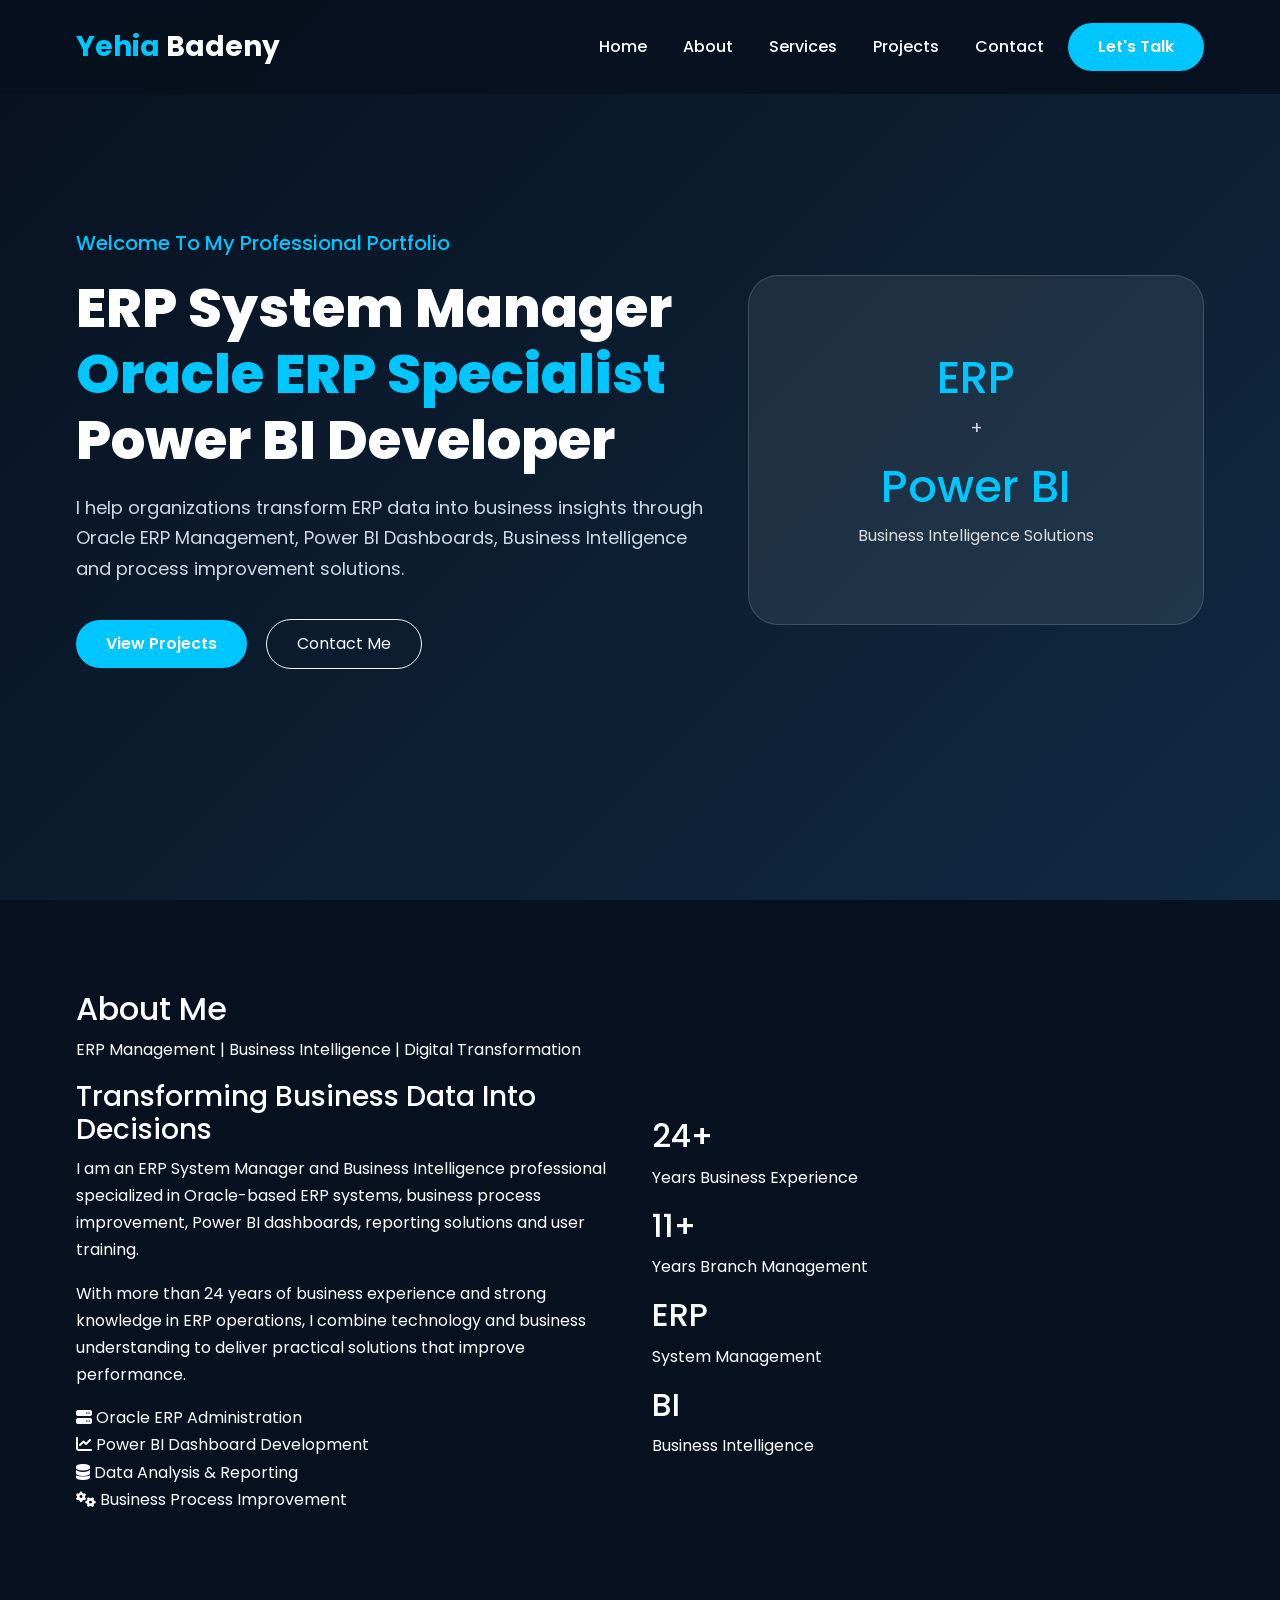
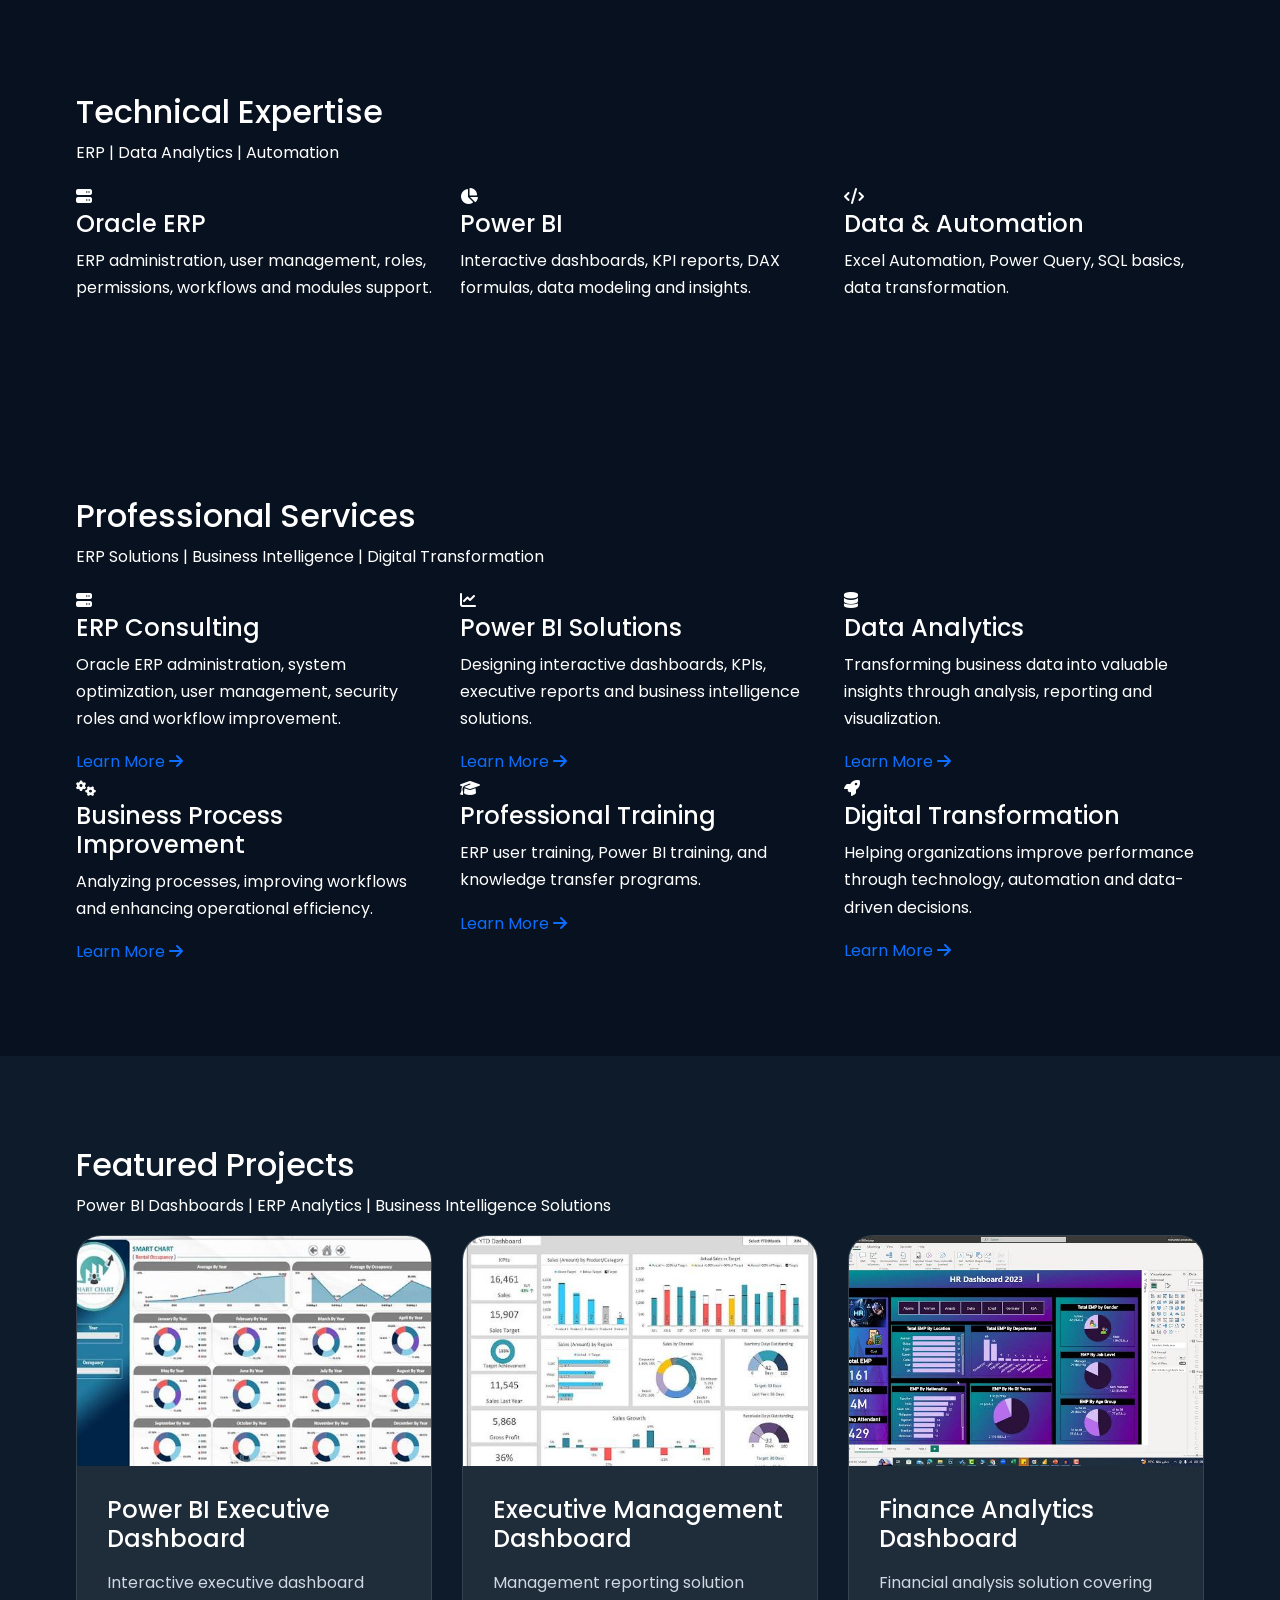
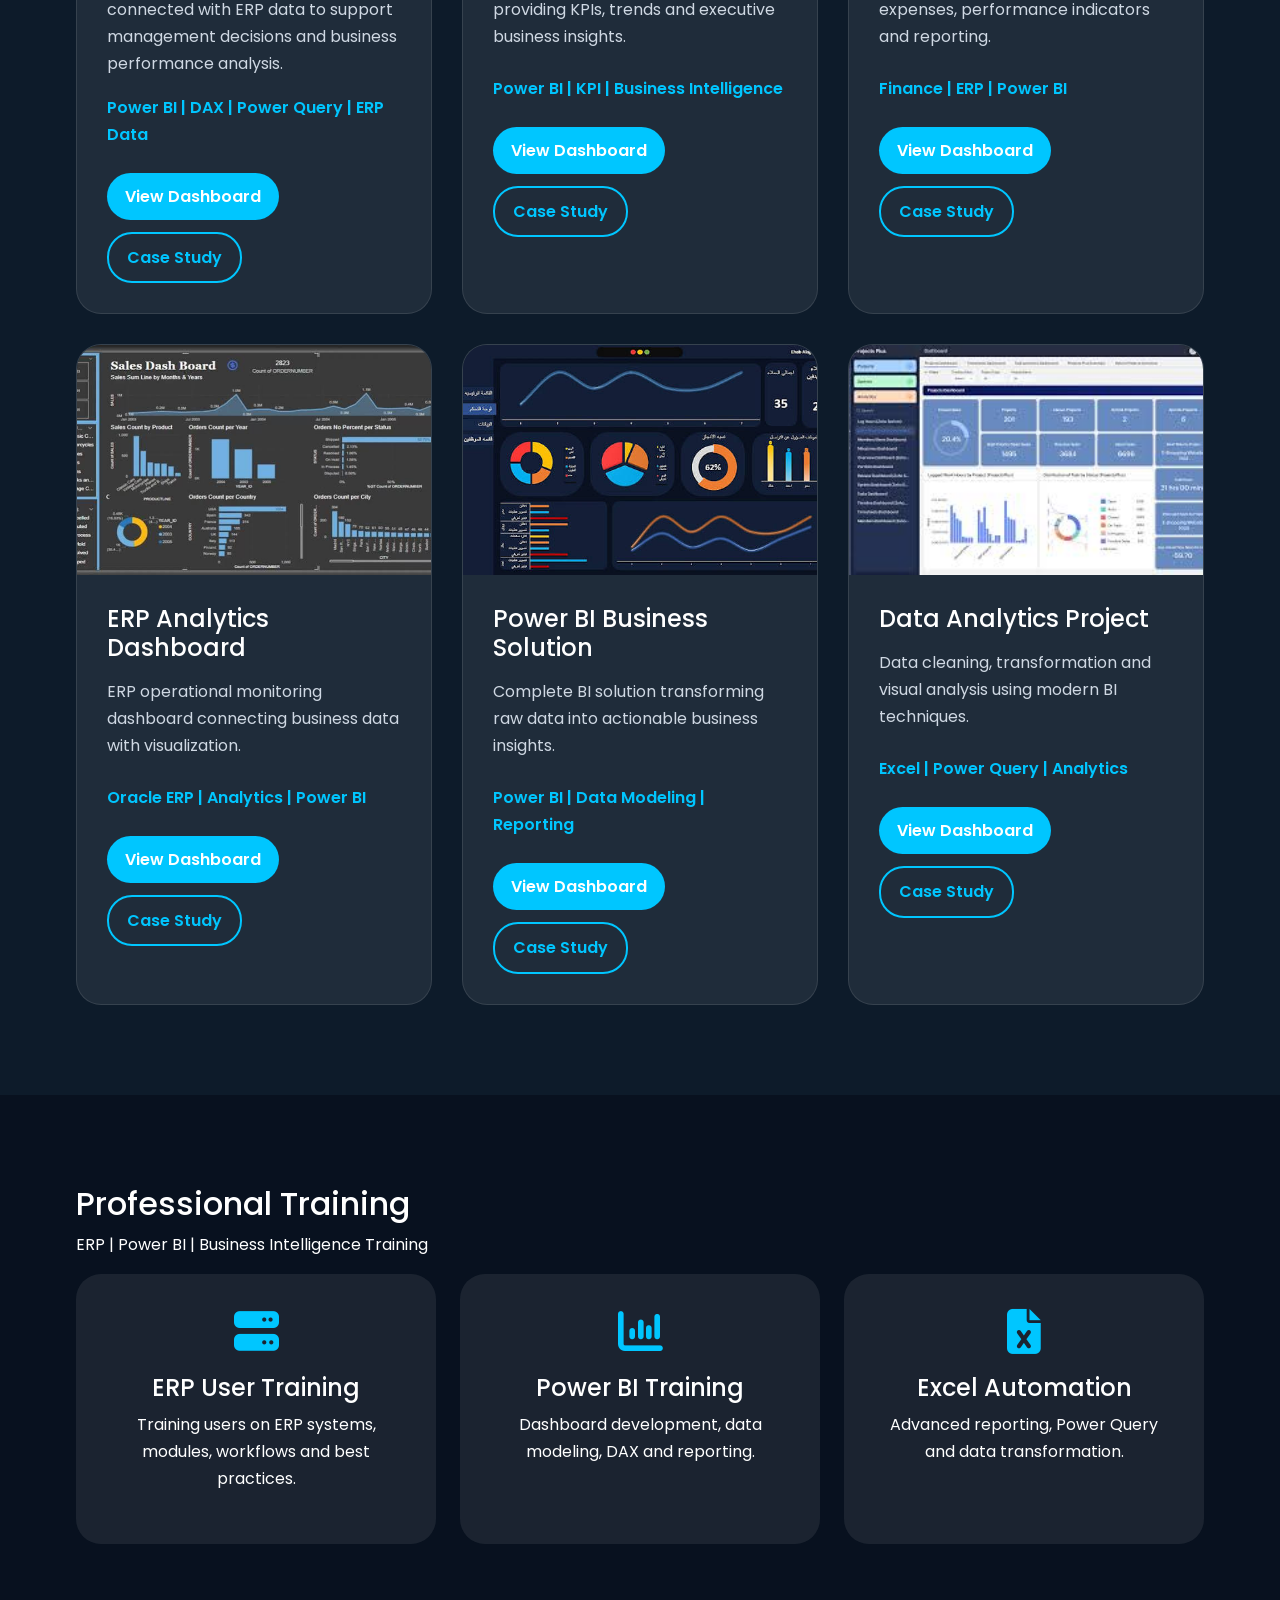
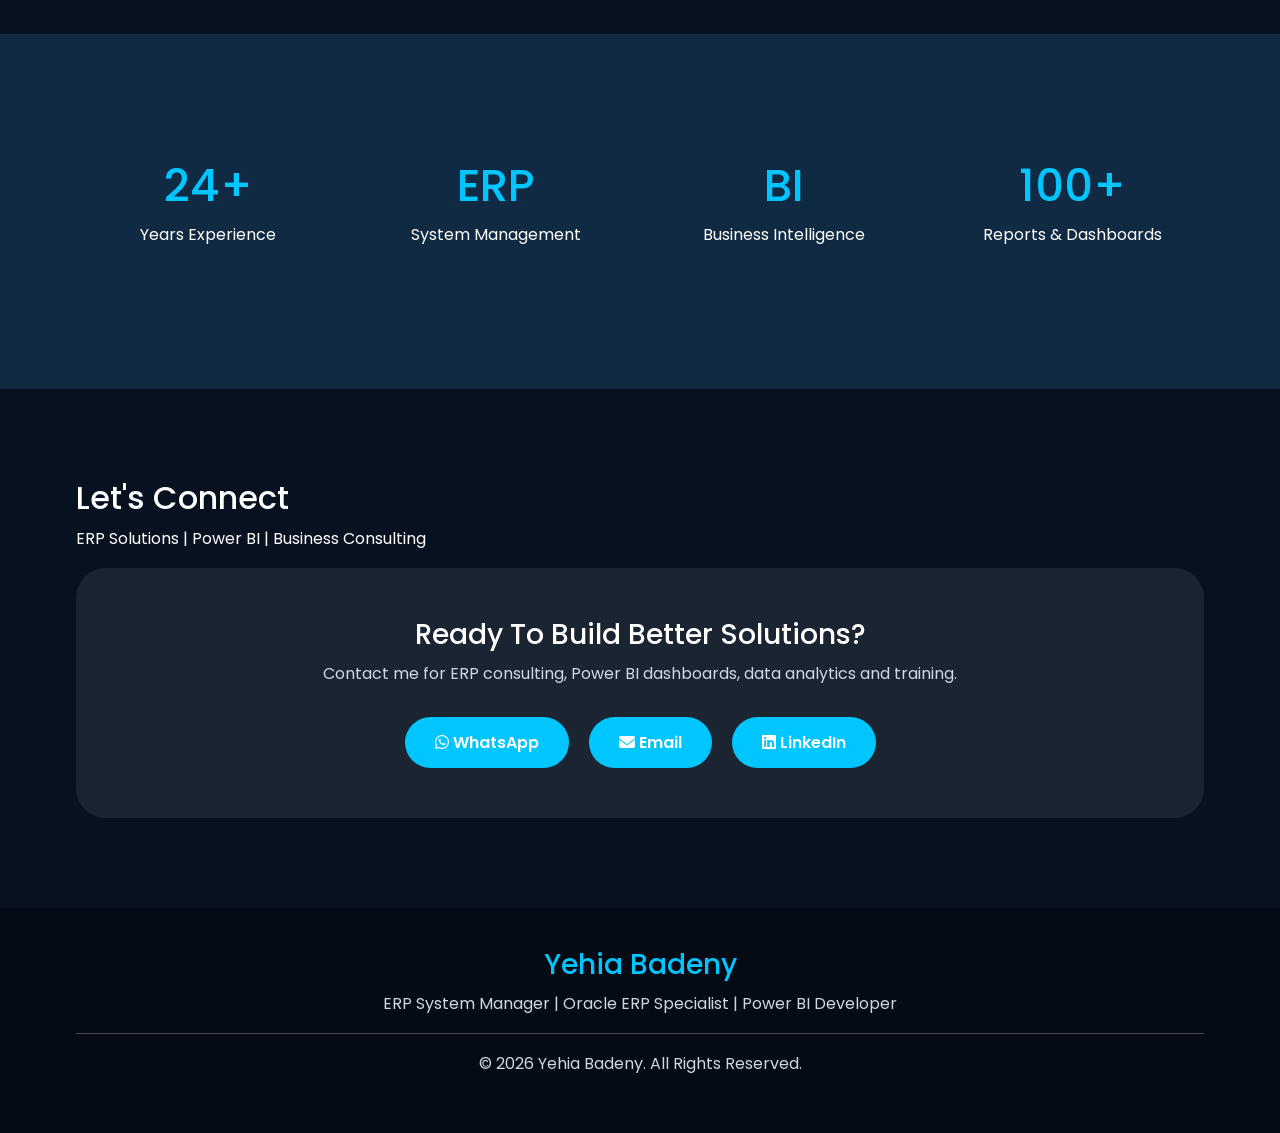
<file: index.html>
<!DOCTYPE html>
<html lang="en">

<head>



<meta charset="UTF-8">

<meta name="viewport" content="width=device-width, initial-scale=1.0">

<title>Yehia Badeny | ERP Consultant | Oracle ERP | Power BI Developer</title>

<meta name="description"
content="Professional ERP Consultant, Oracle ERP Specialist and Power BI Developer helping organizations improve business performance through ERP, Business Intelligence and Data Analytics.">

<meta name="keywords"
content="ERP Consultant, Oracle ERP, Power BI, Dashboard, Business Intelligence, Data Analytics, SQL, Power Query">

<meta name="author"
content="Yehia Badeny">

<meta property="og:title"
content="Yehia Badeny Portfolio">

<meta property="og:description"
content="ERP Consultant | Oracle ERP Specialist | Power BI Developer">

<meta property="og:type"
content="website">

<meta property="og:image"
content="images/profile.jpg">

<meta property="og:url"
content="https://yehiabadney.github.io/yehia-erp-bi-portfolio/">

<link rel="icon"
href="images/favicon.png">

<link rel="preconnect"
href="https://fonts.googleapis.com">

<link rel="preconnect"
href="https://fonts.gstatic.com"
crossorigin>

<link href="https://fonts.googleapis.com/css2?family=Poppins:wght@300;400;500;600;700;800&display=swap"
rel="stylesheet">

<link href="https://cdn.jsdelivr.net/npm/bootstrap@5.3.7/dist/css/bootstrap.min.css"
rel="stylesheet">

<link rel="stylesheet"
href="https://cdnjs.cloudflare.com/ajax/libs/font-awesome/6.7.2/css/all.min.css">

<link rel="stylesheet"
href="https://unpkg.com/aos@2.3.4/dist/aos.css">

<link rel="stylesheet"
href="style.css">

</head>

<body>
  <!-- ==========================
     Navigation
========================== -->

<nav class="navbar navbar-expand-lg fixed-top">

<div class="container">

<a class="navbar-brand" href="#home">

<span class="brand-main">
Yehia
</span>

<span class="brand-second">
Badeny
</span>

</a>


<button class="navbar-toggler"
type="button"
data-bs-toggle="collapse"
data-bs-target="#navbarMenu">

<i class="fa-solid fa-bars"></i>

</button>



<div class="collapse navbar-collapse"
id="navbarMenu">


<ul class="navbar-nav ms-auto">


<li class="nav-item">
<a class="nav-link" href="#home">
Home
</a>
</li>


<li class="nav-item">
<a class="nav-link" href="#about">
About
</a>
</li>


<li class="nav-item">
<a class="nav-link" href="#services">
Services
</a>
</li>


<li class="nav-item">
<a class="nav-link" href="#projects">
Projects
</a>
</li>


<li class="nav-item">
<a class="nav-link" href="#contact">
Contact
</a>
</li>


</ul>


<a href="#contact"
class="btn btn-primary ms-lg-3">

Let's Talk

</a>


</div>


</div>

</nav>



<!-- ==========================
     Hero Section
========================== -->


<section id="home"
class="hero">


<div class="container">


<div class="row align-items-center">


<div class="col-lg-7"
data-aos="fade-right">


<h5>

Welcome To My Professional Portfolio

</h5>


<h1>

ERP System Manager

<br>

<span>
Oracle ERP Specialist
</span>

<br>

Power BI Developer

</h1>



<p>

I help organizations transform ERP data into
business insights through Oracle ERP Management,
Power BI Dashboards, Business Intelligence and
process improvement solutions.

</p>



<div class="hero-buttons">


<a href="#projects"
class="btn btn-primary">

View Projects

</a>



<a href="#contact"
class="btn btn-outline-light">

Contact Me

</a>


</div>


</div>





<div class="col-lg-5"
data-aos="fade-left">


<div class="hero-card">


<div class="circle-animation">

</div>


<h3>

ERP

</h3>


<p>

+

</p>


<h3>

Power BI

</h3>


<span>

Business Intelligence Solutions

</span>


</div>


</div>



</div>


</div>


</section>
<!-- ==========================
     About Section
========================== -->

<section id="about" class="about-section">


<div class="container">


<div class="section-title"
data-aos="fade-up">


<h2>

About Me

</h2>


<p>

ERP Management | Business Intelligence | Digital Transformation

</p>


</div>




<div class="row align-items-center">



<div class="col-lg-6"
data-aos="fade-right">


<h3>

Transforming Business Data Into Decisions

</h3>



<p>

I am an ERP System Manager and Business Intelligence professional
specialized in Oracle-based ERP systems, business process improvement,
Power BI dashboards, reporting solutions and user training.

</p>



<p>

With more than 24 years of business experience and strong knowledge
in ERP operations, I combine technology and business understanding
to deliver practical solutions that improve performance.

</p>



<div class="skills-list">


<div class="skill-item">

<i class="fa-solid fa-server"></i>

<span>
Oracle ERP Administration
</span>

</div>



<div class="skill-item">

<i class="fa-solid fa-chart-line"></i>

<span>
Power BI Dashboard Development
</span>

</div>



<div class="skill-item">

<i class="fa-solid fa-database"></i>

<span>
Data Analysis & Reporting
</span>

</div>



<div class="skill-item">

<i class="fa-solid fa-gears"></i>

<span>
Business Process Improvement
</span>

</div>


</div>



</div>





<div class="col-lg-6"
data-aos="fade-left">


<div class="experience-grid">



<div class="experience-box">

<h2>

24+

</h2>

<p>

Years Business Experience

</p>

</div>




<div class="experience-box">

<h2>

11+

</h2>

<p>

Years Branch Management

</p>

</div>





<div class="experience-box">

<h2>

ERP

</h2>

<p>

System Management

</p>

</div>





<div class="experience-box">

<h2>

BI

</h2>

<p>

Business Intelligence

</p>

</div>



</div>


</div>


</div>


</div>


</section>



<!-- ==========================
Professional Skills
========================== -->


<section class="skills-section">


<div class="container">


<div class="section-title"
data-aos="fade-up">


<h2>

Technical Expertise

</h2>


<p>

ERP | Data Analytics | Automation

</p>


</div>



<div class="row">



<div class="col-lg-4"
data-aos="zoom-in">


<div class="skill-card">


<i class="fa-solid fa-server"></i>


<h4>

Oracle ERP

</h4>


<p>

ERP administration,
user management,
roles, permissions,
workflows and modules support.

</p>


</div>


</div>






<div class="col-lg-4"
data-aos="zoom-in">


<div class="skill-card">


<i class="fa-solid fa-chart-pie"></i>


<h4>

Power BI

</h4>


<p>

Interactive dashboards,
KPI reports,
DAX formulas,
data modeling and insights.

</p>


</div>


</div>






<div class="col-lg-4"
data-aos="zoom-in">


<div class="skill-card">


<i class="fa-solid fa-code"></i>


<h4>

Data & Automation

</h4>


<p>

Excel Automation,
Power Query,
SQL basics,
data transformation.

</p>


</div>


</div>




</div>


</div>


</section>
<!-- ==========================
     Services Section
========================== -->

<section id="services" class="services-section">


<div class="container">


<div class="section-title"
data-aos="fade-up">


<h2>

Professional Services

</h2>


<p>

ERP Solutions | Business Intelligence | Digital Transformation

</p>


</div>




<div class="row">



<!-- Service 1 -->

<div class="col-lg-4 col-md-6"
data-aos="fade-up">


<div class="service-card">


<div class="service-icon">

<i class="fa-solid fa-server"></i>

</div>


<h4>

ERP Consulting

</h4>


<p>

Oracle ERP administration,
system optimization,
user management,
security roles and workflow improvement.

</p>


<a href="#contact">

Learn More

<i class="fa-solid fa-arrow-right"></i>

</a>


</div>


</div>





<!-- Service 2 -->

<div class="col-lg-4 col-md-6"
data-aos="fade-up"
data-aos-delay="100">


<div class="service-card">


<div class="service-icon">

<i class="fa-solid fa-chart-line"></i>

</div>


<h4>

Power BI Solutions

</h4>


<p>

Designing interactive dashboards,
KPIs, executive reports and
business intelligence solutions.

</p>


<a href="#contact">

Learn More

<i class="fa-solid fa-arrow-right"></i>

</a>


</div>


</div>






<!-- Service 3 -->

<div class="col-lg-4 col-md-6"
data-aos="fade-up"
data-aos-delay="200">


<div class="service-card">


<div class="service-icon">

<i class="fa-solid fa-database"></i>

</div>


<h4>

Data Analytics

</h4>


<p>

Transforming business data into
valuable insights through analysis,
reporting and visualization.

</p>


<a href="#contact">

Learn More

<i class="fa-solid fa-arrow-right"></i>

</a>


</div>


</div>







<!-- Service 4 -->

<div class="col-lg-4 col-md-6"
data-aos="fade-up">


<div class="service-card">


<div class="service-icon">

<i class="fa-solid fa-gears"></i>

</div>


<h4>

Business Process Improvement

</h4>


<p>

Analyzing processes,
improving workflows and
enhancing operational efficiency.

</p>


<a href="#contact">

Learn More

<i class="fa-solid fa-arrow-right"></i>

</a>


</div>


</div>







<!-- Service 5 -->

<div class="col-lg-4 col-md-6"
data-aos="fade-up"
data-aos-delay="100">


<div class="service-card">


<div class="service-icon">

<i class="fa-solid fa-graduation-cap"></i>

</div>


<h4>

Professional Training

</h4>


<p>

ERP user training,
Power BI training,
and knowledge transfer programs.

</p>


<a href="#contact">

Learn More

<i class="fa-solid fa-arrow-right"></i>

</a>


</div>


</div>







<!-- Service 6 -->

<div class="col-lg-4 col-md-6"
data-aos="fade-up"
data-aos-delay="200">


<div class="service-card">


<div class="service-icon">

<i class="fa-solid fa-rocket"></i>

</div>


<h4>

Digital Transformation

</h4>


<p>

Helping organizations improve
performance through technology,
automation and data-driven decisions.

</p>


<a href="#contact">

Learn More

<i class="fa-solid fa-arrow-right"></i>

</a>


</div>


</div>




</div>


</div>


</section>
<!-- ==========================
     Projects Section
========================== -->

<section id="projects" class="projects">


<div class="container">


<div class="section-title"
data-aos="fade-up">


<h2>

Featured Projects

</h2>


<p>

Power BI Dashboards | ERP Analytics | Business Intelligence Solutions

</p>


</div>




<div class="project-gallery">





<!-- Project 1 -->

<div class="project-card"
data-aos="zoom-in">


<img src="images/powerbi-dashboard.png"
alt="Power BI Executive Dashboard">



<div class="project-info">


<h3>

Power BI Executive Dashboard

</h3>



<p>

Interactive executive dashboard connected with ERP data
to support management decisions and business performance analysis.

</p>



<span>

Power BI | DAX | Power Query | ERP Data

</span>



<div class="project-buttons">


<a href="#"
class="btn-demo">

View Dashboard

</a>


<a href="#"
class="btn-code">

Case Study

</a>


</div>


</div>


</div>






<!-- Project 2 -->


<div class="project-card"
data-aos="zoom-in">


<img src="images/executive-dashboard.png"
alt="Executive Dashboard">



<div class="project-info">


<h3>

Executive Management Dashboard

</h3>



<p>

Management reporting solution providing KPIs,
trends and executive business insights.

</p>



<span>

Power BI | KPI | Business Intelligence

</span>



<div class="project-buttons">


<a href="#"
class="btn-demo">

View Dashboard

</a>


<a href="#"
class="btn-code">

Case Study

</a>


</div>



</div>


</div>






<!-- Project 3 -->


<div class="project-card"
data-aos="zoom-in">


<img src="images/finance-dashboard.png"
alt="Finance Analytics">



<div class="project-info">


<h3>

Finance Analytics Dashboard

</h3>



<p>

Financial analysis solution covering
expenses, performance indicators and reporting.

</p>



<span>

Finance | ERP | Power BI

</span>



<div class="project-buttons">


<a href="#"
class="btn-demo">

View Dashboard

</a>


<a href="#"
class="btn-code">

Case Study

</a>


</div>



</div>


</div>







<!-- Project 4 -->


<div class="project-card"
data-aos="zoom-in">


<img src="images/erp-dashboard.png"
alt="ERP Dashboard">



<div class="project-info">


<h3>

ERP Analytics Dashboard

</h3>



<p>

ERP operational monitoring dashboard
connecting business data with visualization.

</p>



<span>

Oracle ERP | Analytics | Power BI

</span>



<div class="project-buttons">


<a href="#"
class="btn-demo">

View Dashboard

</a>


<a href="#"
class="btn-code">

Case Study

</a>


</div>



</div>


</div>






<!-- Project 5 -->


<div class="project-card"
data-aos="zoom-in">


<img src="images/powerbi-project.png"
alt="Power BI Solution">



<div class="project-info">


<h3>

Power BI Business Solution

</h3>



<p>

Complete BI solution transforming raw data
into actionable business insights.

</p>



<span>

Power BI | Data Modeling | Reporting

</span>



<div class="project-buttons">


<a href="#"
class="btn-demo">

View Dashboard

</a>


<a href="#"
class="btn-code">

Case Study

</a>


</div>



</div>


</div>







<!-- Project 6 -->


<div class="project-card"
data-aos="zoom-in">


<img src="images/data-project.png"
alt="Data Analytics Project">



<div class="project-info">


<h3>

Data Analytics Project

</h3>



<p>

Data cleaning, transformation and
visual analysis using modern BI techniques.

</p>



<span>

Excel | Power Query | Analytics

</span>



<div class="project-buttons">


<a href="#"
class="btn-demo">

View Dashboard

</a>


<a href="#"
class="btn-code">

Case Study

</a>


</div>



</div>


</div>




</div>


</div>


</section>
<!-- ==========================
     Training Section
========================== -->

<section id="training" class="training-section">


<div class="container">


<div class="section-title"
data-aos="fade-up">


<h2>

Professional Training

</h2>


<p>

ERP | Power BI | Business Intelligence Training

</p>


</div>




<div class="row">



<div class="col-lg-4"
data-aos="fade-up">


<div class="training-card">


<i class="fa-solid fa-server"></i>


<h4>

ERP User Training

</h4>


<p>

Training users on ERP systems,
modules, workflows and best practices.

</p>


</div>


</div>






<div class="col-lg-4"
data-aos="fade-up"
data-aos-delay="100">


<div class="training-card">


<i class="fa-solid fa-chart-column"></i>


<h4>

Power BI Training

</h4>


<p>

Dashboard development,
data modeling, DAX and reporting.

</p>


</div>


</div>






<div class="col-lg-4"
data-aos="fade-up"
data-aos-delay="200">


<div class="training-card">


<i class="fa-solid fa-file-excel"></i>


<h4>

Excel Automation

</h4>


<p>

Advanced reporting,
Power Query and data transformation.

</p>


</div>


</div>



</div>


</div>


</section>





<!-- ==========================
     Statistics Section
========================== -->


<section class="statistics-section">


<div class="container">


<div class="row text-center">



<div class="col-lg-3 col-md-6">


<div class="stat-box">

<h2>
24+
</h2>

<p>
Years Experience
</p>

</div>

</div>




<div class="col-lg-3 col-md-6">


<div class="stat-box">

<h2>
ERP
</h2>

<p>
System Management
</p>

</div>

</div>





<div class="col-lg-3 col-md-6">


<div class="stat-box">

<h2>
BI
</h2>

<p>
Business Intelligence
</p>

</div>

</div>






<div class="col-lg-3 col-md-6">


<div class="stat-box">

<h2>
100+
</h2>

<p>
Reports & Dashboards
</p>

</div>

</div>



</div>


</div>


</section>







<!-- ==========================
     Contact Section
========================== -->


<section id="contact"
class="contact-section">


<div class="container">


<div class="section-title">


<h2>

Let's Connect

</h2>


<p>

ERP Solutions | Power BI | Business Consulting

</p>


</div>





<div class="contact-box">



<h3>

Ready To Build Better Solutions?

</h3>


<p>

Contact me for ERP consulting,
Power BI dashboards,
data analytics and training.

</p>



<div class="contact-buttons">



<a href="https://wa.me/966592792246"
target="_blank"
class="contact-btn">

<i class="fa-brands fa-whatsapp"></i>

WhatsApp

</a>




<a href="mailto:yehia.badney1@gmail.com"
class="contact-btn">

<i class="fa-solid fa-envelope"></i>

Email

</a>




<a href="#"
class="contact-btn">

<i class="fa-brands fa-linkedin"></i>

LinkedIn

</a>



</div>



</div>


</div>


</section>








<!-- ==========================
     Footer
========================== -->


<footer class="footer">


<div class="container text-center">


<h3>

Yehia Badeny

</h3>


<p>

ERP System Manager | Oracle ERP Specialist |
Power BI Developer

</p>


<hr>


<p>

© 2026 Yehia Badeny.
All Rights Reserved.

</p>


</div>


</footer>







<!-- ==========================
     Scripts
========================== -->


<script src="https://cdn.jsdelivr.net/npm/bootstrap@5.3.7/dist/js/bootstrap.bundle.min.js">
</script>



<script src="https://unpkg.com/aos@2.3.4/dist/aos.js">
</script>



<script>

AOS.init({
duration:1000,
once:true
});

</script>




</body>


</html>
</file>
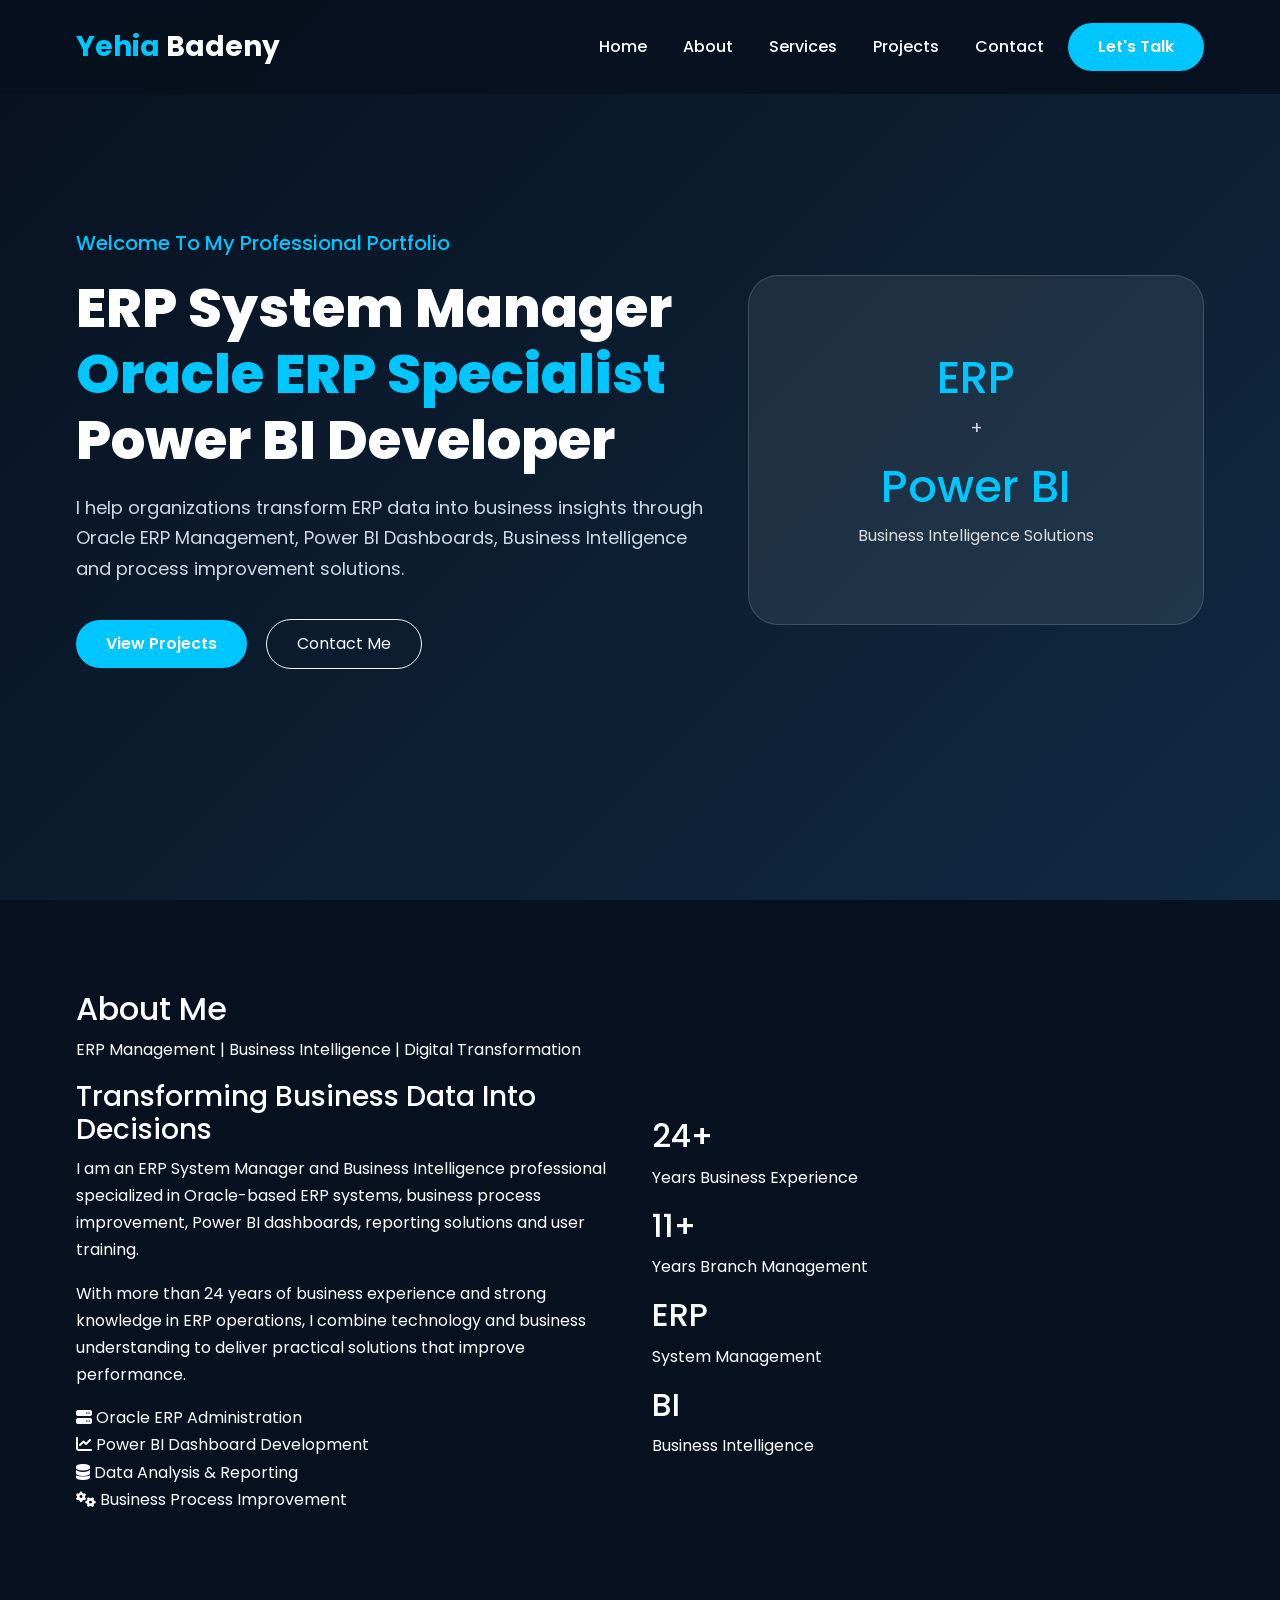
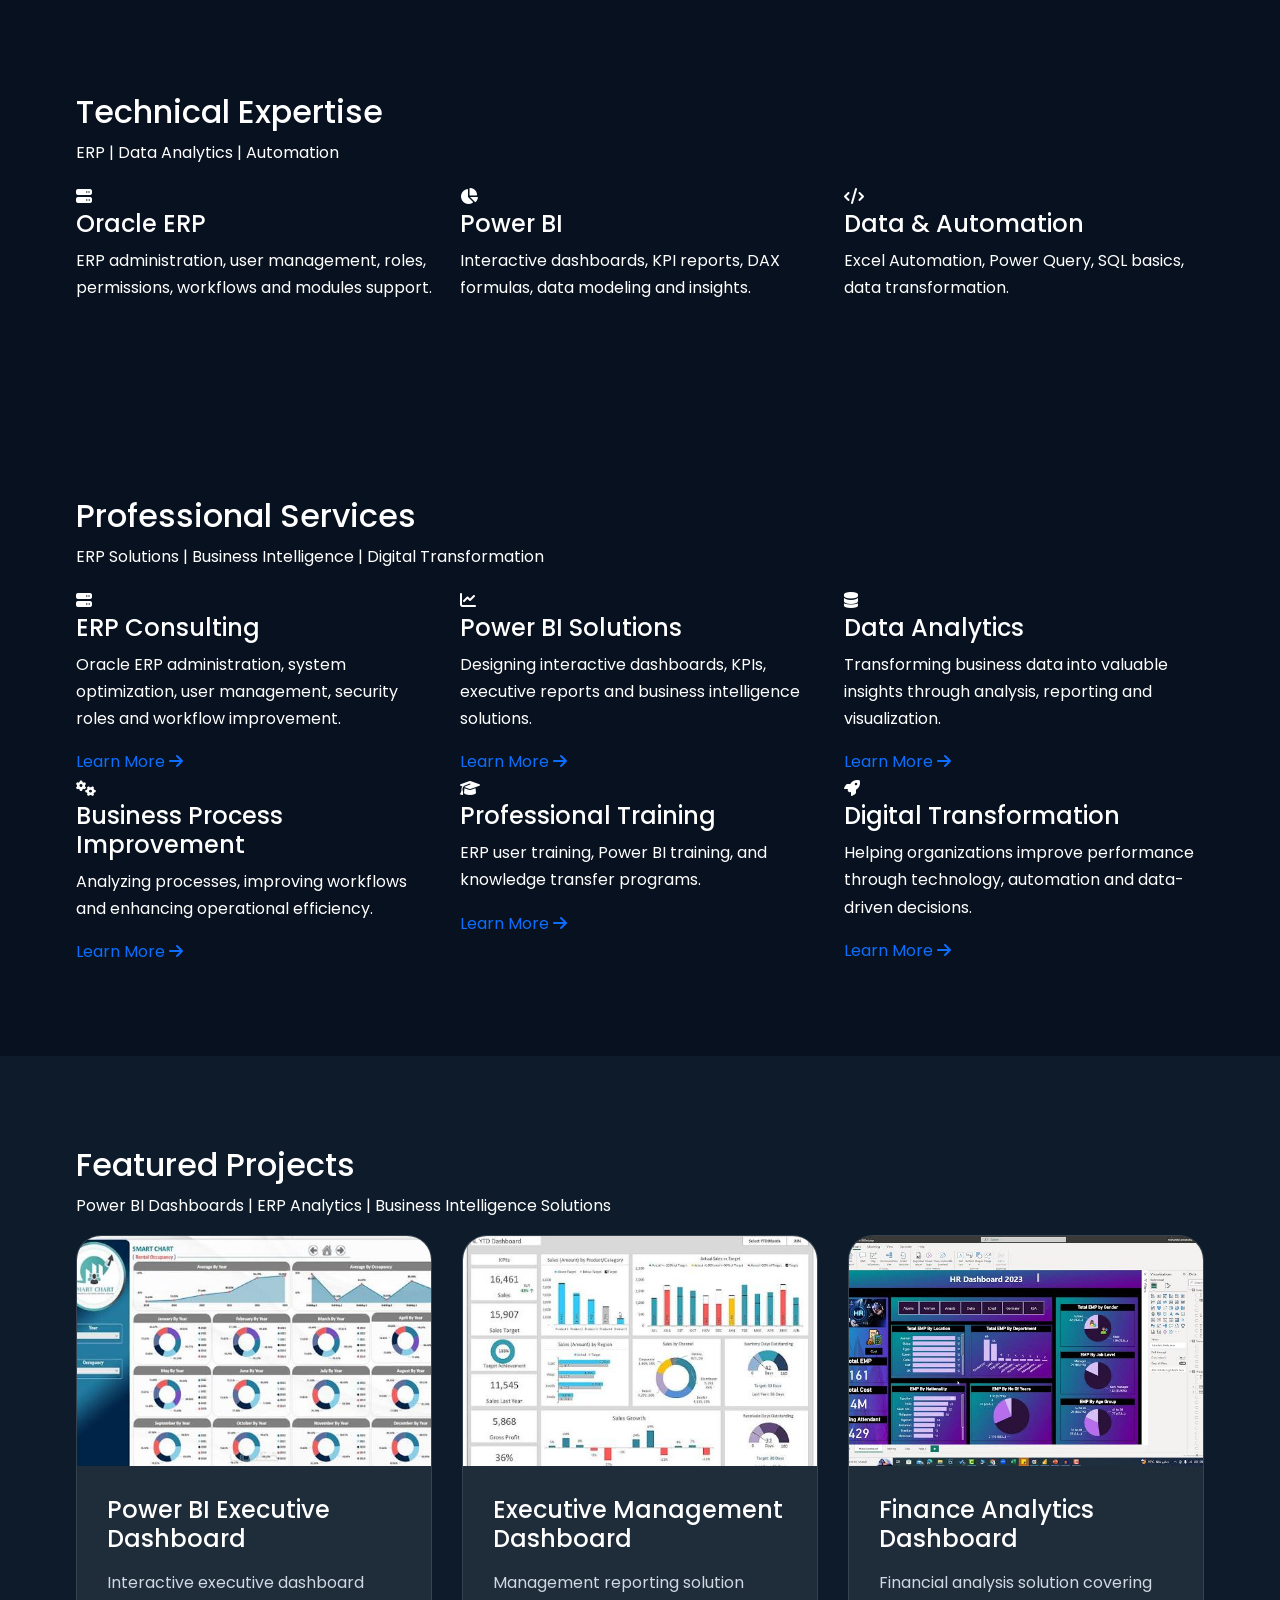
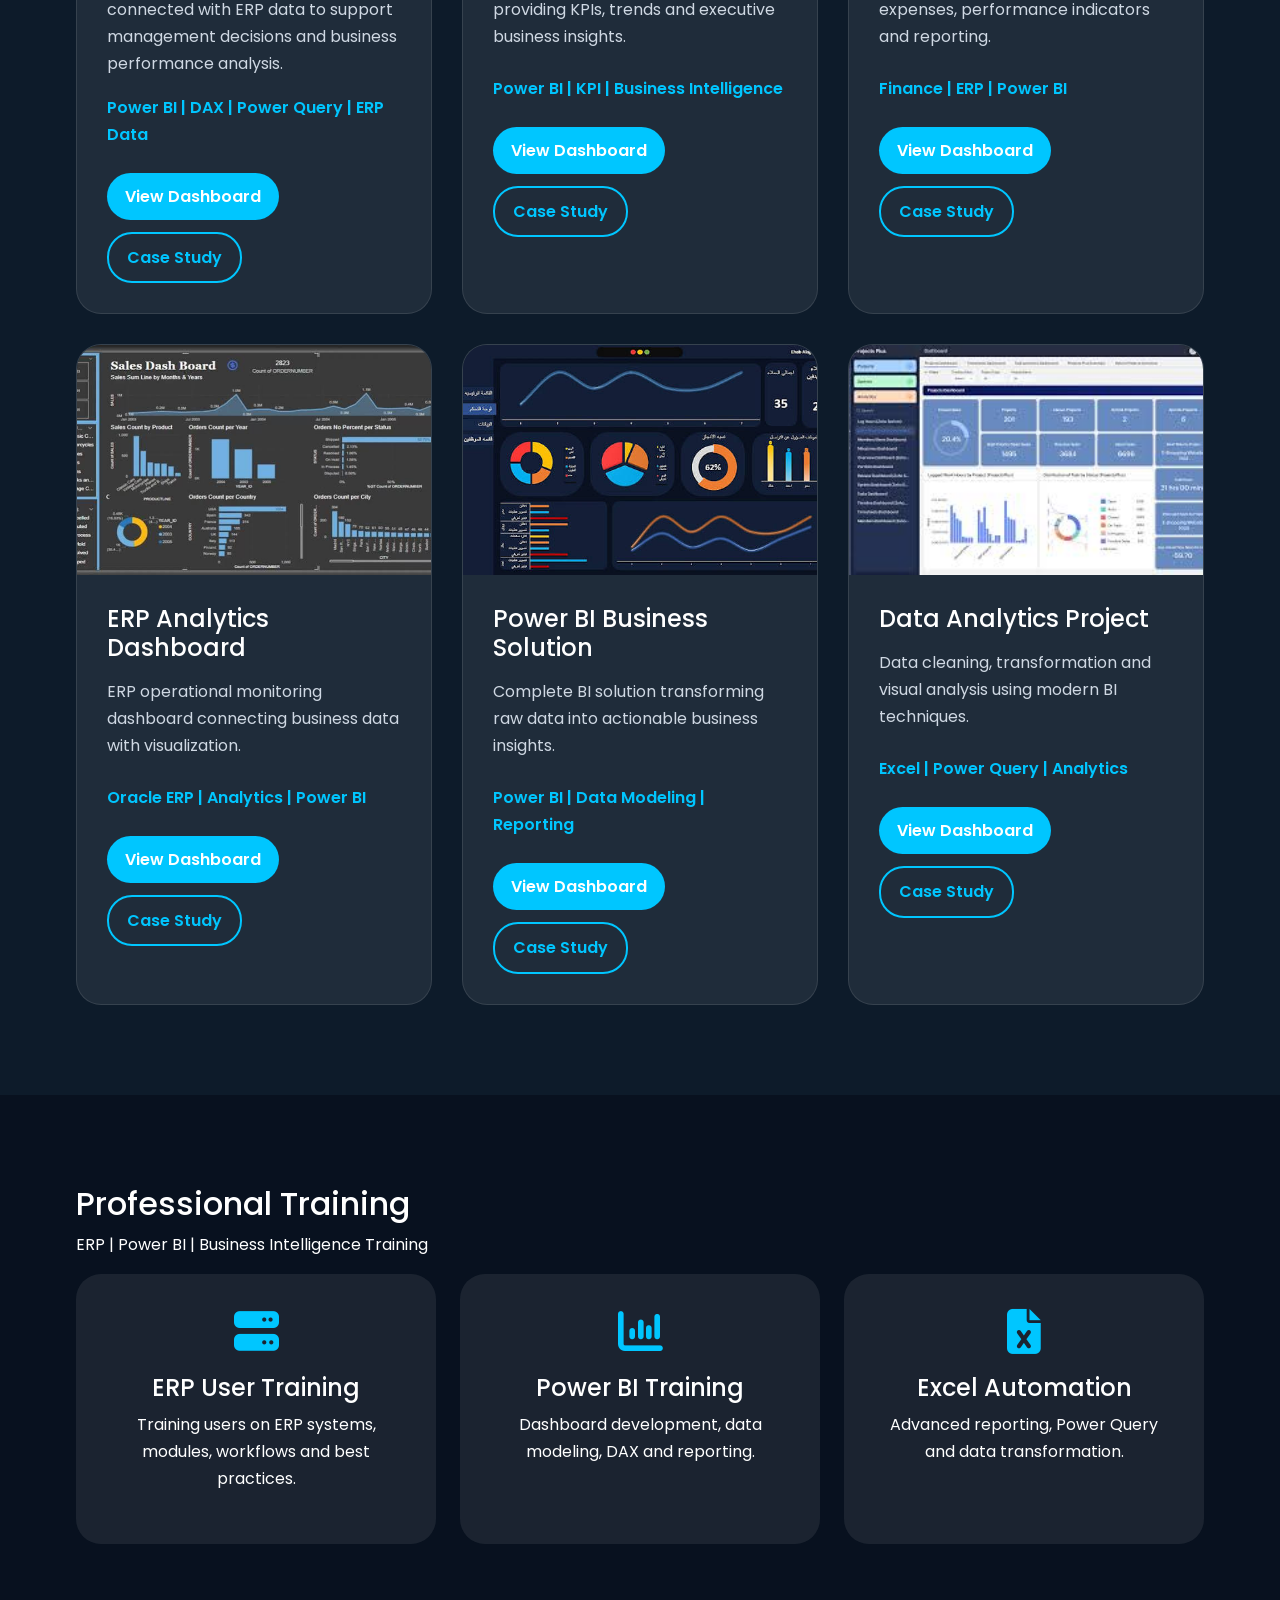
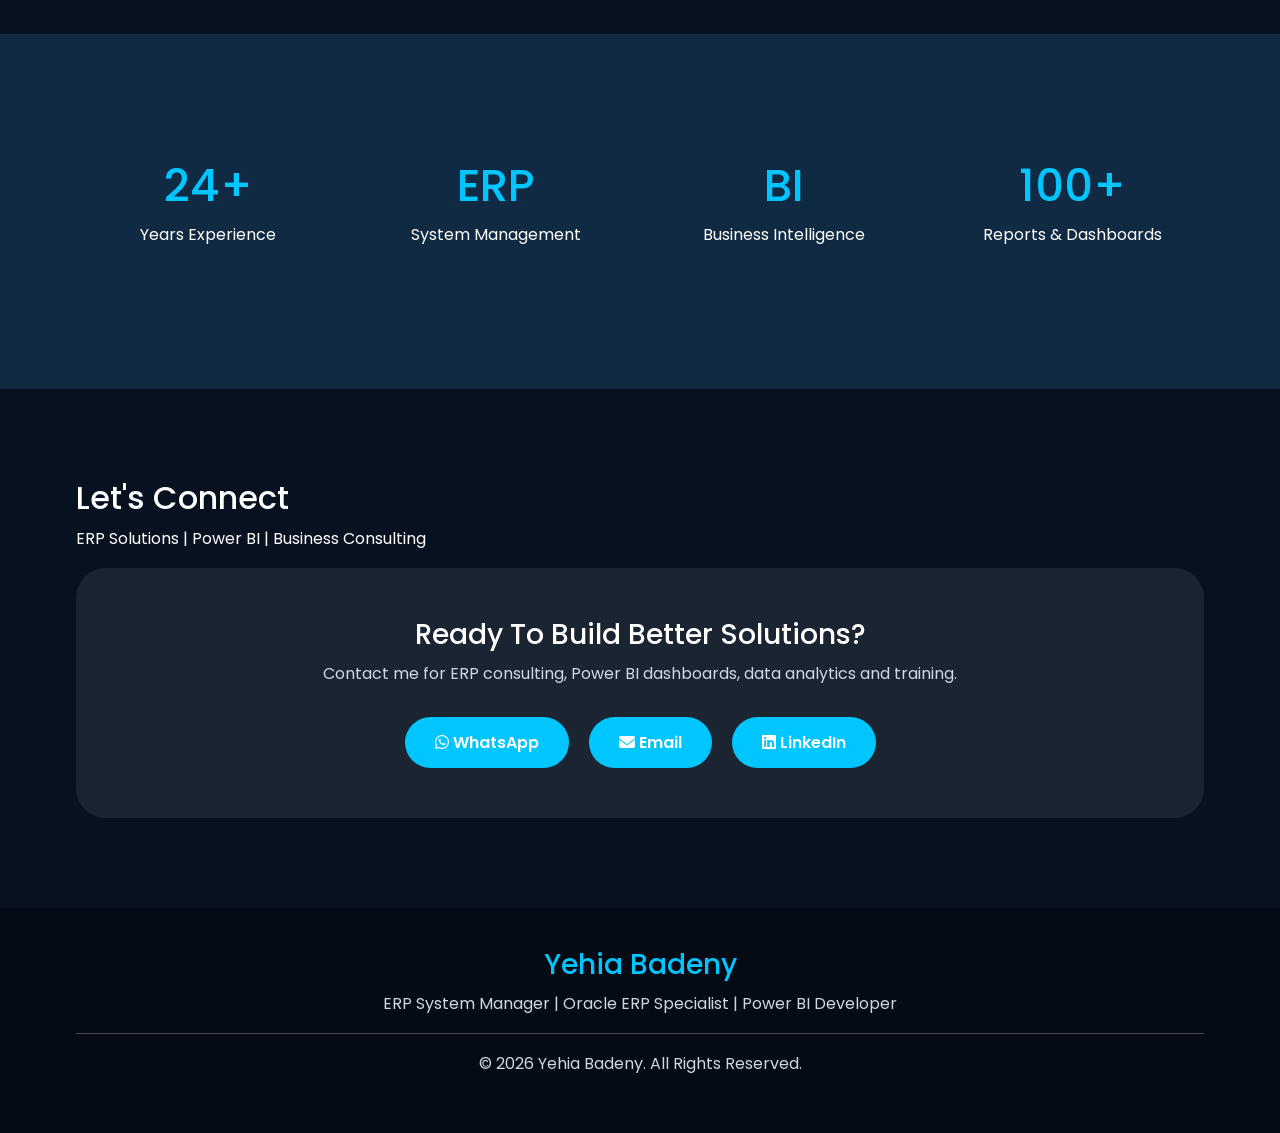
<file: index-backup.html>
<!DOCTYPE html>
<html lang="en">

<head>

<meta charset="UTF-8">

<meta name="viewport" content="width=device-width, initial-scale=1.0">

<title>Yehia Badeny | ERP Consultant | Oracle ERP | Power BI Developer</title>

<meta name="description"
content="Professional ERP Consultant, Oracle ERP Specialist and Power BI Developer helping organizations improve business performance through ERP, Business Intelligence and Data Analytics.">

<meta name="keywords"
content="ERP Consultant, Oracle ERP, Power BI, Dashboard, Business Intelligence, Data Analytics, SQL, Power Query">

<meta name="author"
content="Yehia Badeny">

<meta property="og:title"
content="Yehia Badeny Portfolio">

<meta property="og:description"
content="ERP Consultant | Oracle ERP Specialist | Power BI Developer">

<meta property="og:type"
content="website">

<meta property="og:image"
content="images/profile.jpg">

<meta property="og:url"
content="https://yehiabadney.github.io/yehia-erp-bi-portfolio/">

<link rel="icon"
href="images/favicon.png">

<link rel="preconnect"
href="https://fonts.googleapis.com">

<link rel="preconnect"
href="https://fonts.gstatic.com"
crossorigin>

<link href="https://fonts.googleapis.com/css2?family=Poppins:wght@300;400;500;600;700;800&display=swap"
rel="stylesheet">

<link href="https://cdn.jsdelivr.net/npm/bootstrap@5.3.7/dist/css/bootstrap.min.css"
rel="stylesheet">

<link rel="stylesheet"
href="https://cdnjs.cloudflare.com/ajax/libs/font-awesome/6.7.2/css/all.min.css">

<link rel="stylesheet"
href="https://unpkg.com/aos@2.3.4/dist/aos.css">

<link rel="stylesheet"
href="style.css">

</head>

<body>
  <!-- ==========================
     Navigation
========================== -->

<nav class="navbar navbar-expand-lg fixed-top">

<div class="container">

<a class="navbar-brand" href="#home">

<span class="brand-main">
Yehia
</span>

<span class="brand-second">
Badeny
</span>

</a>


<button class="navbar-toggler"
type="button"
data-bs-toggle="collapse"
data-bs-target="#navbarMenu">

<i class="fa-solid fa-bars"></i>

</button>



<div class="collapse navbar-collapse"
id="navbarMenu">


<ul class="navbar-nav ms-auto">


<li class="nav-item">
<a class="nav-link" href="#home">
Home
</a>
</li>


<li class="nav-item">
<a class="nav-link" href="#about">
About
</a>
</li>


<li class="nav-item">
<a class="nav-link" href="#services">
Services
</a>
</li>


<li class="nav-item">
<a class="nav-link" href="#projects">
Projects
</a>
</li>


<li class="nav-item">
<a class="nav-link" href="#contact">
Contact
</a>
</li>


</ul>


<a href="#contact"
class="btn btn-primary ms-lg-3">

Let's Talk

</a>


</div>


</div>

</nav>



<!-- ==========================
     Hero Section
========================== -->


<section id="home"
class="hero">


<div class="container">


<div class="row align-items-center">


<div class="col-lg-7"
data-aos="fade-right">


<h5>

Welcome To My Professional Portfolio

</h5>


<h1>

ERP System Manager

<br>

<span>
Oracle ERP Specialist
</span>

<br>

Power BI Developer

</h1>



<p>

I help organizations transform ERP data into
business insights through Oracle ERP Management,
Power BI Dashboards, Business Intelligence and
process improvement solutions.

</p>



<div class="hero-buttons">


<a href="#projects"
class="btn btn-primary">

View Projects

</a>



<a href="#contact"
class="btn btn-outline-light">

Contact Me

</a>


</div>


</div>





<div class="col-lg-5"
data-aos="fade-left">


<div class="hero-card">


<div class="circle-animation">

</div>


<h3>

ERP

</h3>


<p>

+

</p>


<h3>

Power BI

</h3>


<span>

Business Intelligence Solutions

</span>


</div>


</div>



</div>


</div>


</section>
<!-- ==========================
     About Section
========================== -->

<section id="about" class="about-section">


<div class="container">


<div class="section-title"
data-aos="fade-up">


<h2>

About Me

</h2>


<p>

ERP Management | Business Intelligence | Digital Transformation

</p>


</div>




<div class="row align-items-center">



<div class="col-lg-6"
data-aos="fade-right">


<h3>

Transforming Business Data Into Decisions

</h3>



<p>

I am an ERP System Manager and Business Intelligence professional
specialized in Oracle-based ERP systems, business process improvement,
Power BI dashboards, reporting solutions and user training.

</p>



<p>

With more than 24 years of business experience and strong knowledge
in ERP operations, I combine technology and business understanding
to deliver practical solutions that improve performance.

</p>



<div class="skills-list">


<div class="skill-item">

<i class="fa-solid fa-server"></i>

<span>
Oracle ERP Administration
</span>

</div>



<div class="skill-item">

<i class="fa-solid fa-chart-line"></i>

<span>
Power BI Dashboard Development
</span>

</div>



<div class="skill-item">

<i class="fa-solid fa-database"></i>

<span>
Data Analysis & Reporting
</span>

</div>



<div class="skill-item">

<i class="fa-solid fa-gears"></i>

<span>
Business Process Improvement
</span>

</div>


</div>



</div>





<div class="col-lg-6"
data-aos="fade-left">


<div class="experience-grid">



<div class="experience-box">

<h2>

24+

</h2>

<p>

Years Business Experience

</p>

</div>




<div class="experience-box">

<h2>

11+

</h2>

<p>

Years Branch Management

</p>

</div>





<div class="experience-box">

<h2>

ERP

</h2>

<p>

System Management

</p>

</div>





<div class="experience-box">

<h2>

BI

</h2>

<p>

Business Intelligence

</p>

</div>



</div>


</div>


</div>


</div>


</section>



<!-- ==========================
Professional Skills
========================== -->


<section class="skills-section">


<div class="container">


<div class="section-title"
data-aos="fade-up">


<h2>

Technical Expertise

</h2>


<p>

ERP | Data Analytics | Automation

</p>


</div>



<div class="row">



<div class="col-lg-4"
data-aos="zoom-in">


<div class="skill-card">


<i class="fa-solid fa-server"></i>


<h4>

Oracle ERP

</h4>


<p>

ERP administration,
user management,
roles, permissions,
workflows and modules support.

</p>


</div>


</div>






<div class="col-lg-4"
data-aos="zoom-in">


<div class="skill-card">


<i class="fa-solid fa-chart-pie"></i>


<h4>

Power BI

</h4>


<p>

Interactive dashboards,
KPI reports,
DAX formulas,
data modeling and insights.

</p>


</div>


</div>






<div class="col-lg-4"
data-aos="zoom-in">


<div class="skill-card">


<i class="fa-solid fa-code"></i>


<h4>

Data & Automation

</h4>


<p>

Excel Automation,
Power Query,
SQL basics,
data transformation.

</p>


</div>


</div>




</div>


</div>


</section>
<!-- ==========================
     Services Section
========================== -->

<section id="services" class="services-section">


<div class="container">


<div class="section-title"
data-aos="fade-up">


<h2>

Professional Services

</h2>


<p>

ERP Solutions | Business Intelligence | Digital Transformation

</p>


</div>




<div class="row">



<!-- Service 1 -->

<div class="col-lg-4 col-md-6"
data-aos="fade-up">


<div class="service-card">


<div class="service-icon">

<i class="fa-solid fa-server"></i>

</div>


<h4>

ERP Consulting

</h4>


<p>

Oracle ERP administration,
system optimization,
user management,
security roles and workflow improvement.

</p>


<a href="#contact">

Learn More

<i class="fa-solid fa-arrow-right"></i>

</a>


</div>


</div>





<!-- Service 2 -->

<div class="col-lg-4 col-md-6"
data-aos="fade-up"
data-aos-delay="100">


<div class="service-card">


<div class="service-icon">

<i class="fa-solid fa-chart-line"></i>

</div>


<h4>

Power BI Solutions

</h4>


<p>

Designing interactive dashboards,
KPIs, executive reports and
business intelligence solutions.

</p>


<a href="#contact">

Learn More

<i class="fa-solid fa-arrow-right"></i>

</a>


</div>


</div>






<!-- Service 3 -->

<div class="col-lg-4 col-md-6"
data-aos="fade-up"
data-aos-delay="200">


<div class="service-card">


<div class="service-icon">

<i class="fa-solid fa-database"></i>

</div>


<h4>

Data Analytics

</h4>


<p>

Transforming business data into
valuable insights through analysis,
reporting and visualization.

</p>


<a href="#contact">

Learn More

<i class="fa-solid fa-arrow-right"></i>

</a>


</div>


</div>







<!-- Service 4 -->

<div class="col-lg-4 col-md-6"
data-aos="fade-up">


<div class="service-card">


<div class="service-icon">

<i class="fa-solid fa-gears"></i>

</div>


<h4>

Business Process Improvement

</h4>


<p>

Analyzing processes,
improving workflows and
enhancing operational efficiency.

</p>


<a href="#contact">

Learn More

<i class="fa-solid fa-arrow-right"></i>

</a>


</div>


</div>







<!-- Service 5 -->

<div class="col-lg-4 col-md-6"
data-aos="fade-up"
data-aos-delay="100">


<div class="service-card">


<div class="service-icon">

<i class="fa-solid fa-graduation-cap"></i>

</div>


<h4>

Professional Training

</h4>


<p>

ERP user training,
Power BI training,
and knowledge transfer programs.

</p>


<a href="#contact">

Learn More

<i class="fa-solid fa-arrow-right"></i>

</a>


</div>


</div>







<!-- Service 6 -->

<div class="col-lg-4 col-md-6"
data-aos="fade-up"
data-aos-delay="200">


<div class="service-card">


<div class="service-icon">

<i class="fa-solid fa-rocket"></i>

</div>


<h4>

Digital Transformation

</h4>


<p>

Helping organizations improve
performance through technology,
automation and data-driven decisions.

</p>


<a href="#contact">

Learn More

<i class="fa-solid fa-arrow-right"></i>

</a>


</div>


</div>




</div>


</div>


</section>
<!-- ==========================
     Projects Section
========================== -->

<section id="projects" class="projects">


<div class="container">


<div class="section-title"
data-aos="fade-up">


<h2>

Featured Projects

</h2>


<p>

Power BI Dashboards | ERP Analytics | Business Intelligence Solutions

</p>


</div>




<div class="project-gallery">





<!-- Project 1 -->

<div class="project-card"
data-aos="zoom-in">


<img src="images/powerbi-dashboard.png"
alt="Power BI Executive Dashboard">



<div class="project-info">


<h3>

Power BI Executive Dashboard

</h3>



<p>

Interactive executive dashboard connected with ERP data
to support management decisions and business performance analysis.

</p>



<span>

Power BI | DAX | Power Query | ERP Data

</span>



<div class="project-buttons">


<a href="#"
class="btn-demo">

View Dashboard

</a>


<a href="#"
class="btn-code">

Case Study

</a>


</div>


</div>


</div>






<!-- Project 2 -->


<div class="project-card"
data-aos="zoom-in">


<img src="images/executive-dashboard.png"
alt="Executive Dashboard">



<div class="project-info">


<h3>

Executive Management Dashboard

</h3>



<p>

Management reporting solution providing KPIs,
trends and executive business insights.

</p>



<span>

Power BI | KPI | Business Intelligence

</span>



<div class="project-buttons">


<a href="#"
class="btn-demo">

View Dashboard

</a>


<a href="#"
class="btn-code">

Case Study

</a>


</div>



</div>


</div>






<!-- Project 3 -->


<div class="project-card"
data-aos="zoom-in">


<img src="images/finance-dashboard.png"
alt="Finance Analytics">



<div class="project-info">


<h3>

Finance Analytics Dashboard

</h3>



<p>

Financial analysis solution covering
expenses, performance indicators and reporting.

</p>



<span>

Finance | ERP | Power BI

</span>



<div class="project-buttons">


<a href="#"
class="btn-demo">

View Dashboard

</a>


<a href="#"
class="btn-code">

Case Study

</a>


</div>



</div>


</div>







<!-- Project 4 -->


<div class="project-card"
data-aos="zoom-in">


<img src="images/erp-dashboard.png"
alt="ERP Dashboard">



<div class="project-info">


<h3>

ERP Analytics Dashboard

</h3>



<p>

ERP operational monitoring dashboard
connecting business data with visualization.

</p>



<span>

Oracle ERP | Analytics | Power BI

</span>



<div class="project-buttons">


<a href="#"
class="btn-demo">

View Dashboard

</a>


<a href="#"
class="btn-code">

Case Study

</a>


</div>



</div>


</div>






<!-- Project 5 -->


<div class="project-card"
data-aos="zoom-in">


<img src="images/powerbi-project.png"
alt="Power BI Solution">



<div class="project-info">


<h3>

Power BI Business Solution

</h3>



<p>

Complete BI solution transforming raw data
into actionable business insights.

</p>



<span>

Power BI | Data Modeling | Reporting

</span>



<div class="project-buttons">


<a href="#"
class="btn-demo">

View Dashboard

</a>


<a href="#"
class="btn-code">

Case Study

</a>


</div>



</div>


</div>







<!-- Project 6 -->


<div class="project-card"
data-aos="zoom-in">


<img src="images/data-project.png"
alt="Data Analytics Project">



<div class="project-info">


<h3>

Data Analytics Project

</h3>



<p>

Data cleaning, transformation and
visual analysis using modern BI techniques.

</p>



<span>

Excel | Power Query | Analytics

</span>



<div class="project-buttons">


<a href="#"
class="btn-demo">

View Dashboard

</a>


<a href="#"
class="btn-code">

Case Study

</a>


</div>



</div>


</div>




</div>


</div>


</section>
<!-- ==========================
     Training Section
========================== -->

<section id="training" class="training-section">


<div class="container">


<div class="section-title"
data-aos="fade-up">


<h2>

Professional Training

</h2>


<p>

ERP | Power BI | Business Intelligence Training

</p>


</div>




<div class="row">



<div class="col-lg-4"
data-aos="fade-up">


<div class="training-card">


<i class="fa-solid fa-server"></i>


<h4>

ERP User Training

</h4>


<p>

Training users on ERP systems,
modules, workflows and best practices.

</p>


</div>


</div>






<div class="col-lg-4"
data-aos="fade-up"
data-aos-delay="100">


<div class="training-card">


<i class="fa-solid fa-chart-column"></i>


<h4>

Power BI Training

</h4>


<p>

Dashboard development,
data modeling, DAX and reporting.

</p>


</div>


</div>






<div class="col-lg-4"
data-aos="fade-up"
data-aos-delay="200">


<div class="training-card">


<i class="fa-solid fa-file-excel"></i>


<h4>

Excel Automation

</h4>


<p>

Advanced reporting,
Power Query and data transformation.

</p>


</div>


</div>



</div>


</div>


</section>





<!-- ==========================
     Statistics Section
========================== -->


<section class="statistics-section">


<div class="container">


<div class="row text-center">



<div class="col-lg-3 col-md-6">


<div class="stat-box">

<h2>
24+
</h2>

<p>
Years Experience
</p>

</div>

</div>




<div class="col-lg-3 col-md-6">


<div class="stat-box">

<h2>
ERP
</h2>

<p>
System Management
</p>

</div>

</div>





<div class="col-lg-3 col-md-6">


<div class="stat-box">

<h2>
BI
</h2>

<p>
Business Intelligence
</p>

</div>

</div>






<div class="col-lg-3 col-md-6">


<div class="stat-box">

<h2>
100+
</h2>

<p>
Reports & Dashboards
</p>

</div>

</div>



</div>


</div>


</section>







<!-- ==========================
     Contact Section
========================== -->


<section id="contact"
class="contact-section">


<div class="container">


<div class="section-title">


<h2>

Let's Connect

</h2>


<p>

ERP Solutions | Power BI | Business Consulting

</p>


</div>





<div class="contact-box">



<h3>

Ready To Build Better Solutions?

</h3>


<p>

Contact me for ERP consulting,
Power BI dashboards,
data analytics and training.

</p>



<div class="contact-buttons">



<a href="https://wa.me/966592792246"
target="_blank"
class="contact-btn">

<i class="fa-brands fa-whatsapp"></i>

WhatsApp

</a>




<a href="mailto:yehia.badney1@gmail.com"
class="contact-btn">

<i class="fa-solid fa-envelope"></i>

Email

</a>




<a href="#"
class="contact-btn">

<i class="fa-brands fa-linkedin"></i>

LinkedIn

</a>



</div>



</div>


</div>


</section>








<!-- ==========================
     Footer
========================== -->


<footer class="footer">


<div class="container text-center">


<h3>

Yehia Badeny

</h3>


<p>

ERP System Manager | Oracle ERP Specialist |
Power BI Developer

</p>


<hr>


<p>

© 2026 Yehia Badeny.
All Rights Reserved.

</p>


</div>


</footer>







<!-- ==========================
     Scripts
========================== -->


<script src="https://cdn.jsdelivr.net/npm/bootstrap@5.3.7/dist/js/bootstrap.bundle.min.js">
</script>



<script src="https://unpkg.com/aos@2.3.4/dist/aos.js">
</script>



<script>

AOS.init({
duration:1000,
once:true
});

</script>




</body>


</html>
</file>
<file: style.css>
/* ==========================
   Global Settings
========================== */


*{
    margin:0;
    padding:0;
    box-sizing:border-box;
}



html{
    scroll-behavior:smooth;
}



body{

    font-family:'Poppins',sans-serif;

    background:#08111f;

    color:#ffffff;

    line-height:1.7;

}



a{

    text-decoration:none;

}



section{

    padding:90px 0;

}



.container{

    width:90%;

    max-width:1200px;

    margin:auto;

}




/* ==========================
   Navbar
========================== */


.navbar{

    background:rgba(8,17,31,0.95);

    padding:18px 0;

    backdrop-filter:blur(10px);

}



.brand-main{

    color:#00c6ff;

    font-size:28px;

    font-weight:700;

}



.brand-second{

    color:white;

    font-size:28px;

    font-weight:700;

}



.nav-link{

    color:white !important;

    margin-left:20px;

    font-weight:500;

}



.nav-link:hover{

    color:#00c6ff !important;

}




/* ==========================
   Buttons
========================== */


.btn-primary{

    background:#00c6ff;

    border:none;

    padding:12px 30px;

    border-radius:30px;

    font-weight:600;

}



.btn-primary:hover{

    background:#0095d9;

}



.btn-outline-light{

    border-radius:30px;

    padding:12px 30px;

}




/* ==========================
   Hero Section
========================== */


.hero{

    min-height:100vh;

    display:flex;

    align-items:center;

    background:

    linear-gradient(
    135deg,
    #08111f,
    #102a43
    );

}



.hero h5{

    color:#00c6ff;

    font-size:20px;

}



.hero h1{

    font-size:55px;

    font-weight:800;

    margin:20px 0;

}



.hero h1 span{

    color:#00c6ff;

}



.hero p{

    color:#cfd8e3;

    font-size:18px;

    max-width:650px;

}



.hero-buttons{

    margin-top:35px;

}



.hero-buttons a{

    margin-right:15px;

}



.hero-card{

    height:350px;

    border-radius:30px;

    background:

    rgba(255,255,255,0.08);

    display:flex;

    flex-direction:column;

    justify-content:center;

    align-items:center;

    border:1px solid rgba(255,255,255,.15);

}



.hero-card h3{

    font-size:45px;

    color:#00c6ff;

}



.hero-card span{

    color:#ddd;
   /* ==========================
   Section Titles
========================== */


.section-title{

    text-align:center;

    margin-bottom:50px;

}


.section-title h2{

    font-size:40px;

    font-weight:800;

    color:#ffffff;

}


.section-title p{

    color:#aebccc;

    font-size:18px;

}





/* ==========================
   About Section
========================== */


.about-section h3{

    font-size:32px;

    margin-bottom:25px;

}



.about-section p{

    color:#cfd8e3;

    margin-bottom:20px;

}




.skills-list{

    margin-top:30px;

}



.skill-item{

    display:flex;

    align-items:center;

    gap:15px;

    margin-bottom:15px;

    font-weight:500;

}



.skill-item i{

    color:#00c6ff;

    font-size:22px;

}




.experience-grid{

    display:grid;

    grid-template-columns:repeat(2,1fr);

    gap:25px;

}



.experience-box{

    background:

    rgba(255,255,255,.08);

    padding:35px;

    text-align:center;

    border-radius:20px;

    border:1px solid rgba(255,255,255,.1);

}



.experience-box h2{

    color:#00c6ff;

    font-size:45px;

}



.experience-box p{

    color:#ddd;

}





/* ==========================
   Skills Cards
========================== */


.skills-section{

    background:#0d1b2a;

}



.skill-card{

    background:

    rgba(255,255,255,.07);

    padding:35px;

    border-radius:20px;

    height:100%;

    transition:.4s;

    border:1px solid rgba(255,255,255,.1);

}



.skill-card:hover{

    transform:translateY(-10px);

}



.skill-card i{

    font-size:40px;

    color:#00c6ff;

    margin-bottom:20px;

}



.skill-card h4{

    font-size:24px;

    margin-bottom:15px;

}



.skill-card p{

    color:#cfd8e3;

}





/* ==========================
   Services Cards
========================== */


.services-section{

    background:#08111f;

}



.service-card{

    background:

    rgba(255,255,255,.08);

    padding:35px;

    border-radius:25px;

    margin-bottom:30px;

    height:100%;

    transition:.4s;

    border:1px solid rgba(255,255,255,.1);

}



.service-card:hover{

    transform:translateY(-12px);

}



.service-icon{

    width:70px;

    height:70px;

    display:flex;

    align-items:center;

    justify-content:center;

    background:#00c6ff;

    border-radius:50%;

    margin-bottom:25px;

}



.service-icon i{

    font-size:30px;

    color:white;

}



.service-card h4{

    font-size:25px;

    margin-bottom:15px;

}



.service-card p{

    color:#cfd8e3;

}



.service-card a{

    color:#00c6ff;

    font-weight:600;

}

}
/* ==========================
   Projects Section
========================== */


.projects{

    background:#0d1b2a;

}



.project-gallery{

    display:grid;

    grid-template-columns:repeat(3,1fr);

    gap:30px;

}



.project-card{

    background:

    rgba(255,255,255,.08);

    border-radius:25px;

    overflow:hidden;

    transition:.4s;

    border:1px solid rgba(255,255,255,.1);

}



.project-card:hover{

    transform:translateY(-12px);

}



.project-card img{

    width:100%;

    height:230px;

    object-fit:cover;

}




.project-info{

    padding:30px;

}



.project-info h3{

    font-size:24px;

    margin-bottom:15px;

}



.project-info p{

    color:#cfd8e3;

    min-height:90px;

}



.project-info span{

    color:#00c6ff;

    font-weight:600;

    display:block;

    margin-top:15px;

}





/* Project Buttons */


.project-buttons{

    display:flex;

    gap:12px;

    margin-top:25px;

    flex-wrap:wrap;

}



.project-buttons a{

    padding:10px 18px;

    border-radius:25px;

    font-weight:600;

    transition:.3s;

}



.btn-demo{

    background:#00c6ff;

    color:white;

}



.btn-demo:hover{

    background:#0095d9;

    color:white;

}



.btn-code{

    border:2px solid #00c6ff;

    color:#00c6ff;

}



.btn-code:hover{

    background:#00c6ff;

    color:white;

}





/* ==========================
   Training Section
========================== */


.training-section{

    background:#08111f;

}



.training-card{

    background:

    rgba(255,255,255,.08);

    padding:35px;

    border-radius:25px;

    text-align:center;

    height:100%;

    transition:.3s;

}



.training-card:hover{

    transform:translateY(-10px);

}



.training-card i{

    font-size:45px;

    color:#00c6ff;

    margin-bottom:20px;

}




/* ==========================
   Statistics
========================== */


.statistics-section{

    background:#102a43;

}



.stat-box{

    padding:35px;

}



.stat-box h2{

    color:#00c6ff;

    font-size:45px;

}



.stat-box p{

    color:white;

}





/* ==========================
   Contact
========================== */


.contact-section{

    background:#08111f;

}



.contact-box{

    text-align:center;

    background:

    rgba(255,255,255,.08);

    padding:50px;

    border-radius:30px;

}



.contact-box p{

    color:#cfd8e3;

}



.contact-buttons{

    margin-top:30px;

    display:flex;

    justify-content:center;

    gap:20px;

    flex-wrap:wrap;

}



.contact-btn{

    background:#00c6ff;

    color:white;

    padding:12px 30px;

    border-radius:30px;

    font-weight:600;

}



.contact-btn:hover{

    background:#0095d9;

    color:white;

}





/* ==========================
   Footer
========================== */


.footer{

    background:#050b14;

    padding:40px 0;

    text-align:center;

}



.footer h3{

    color:#00c6ff;

}



.footer p{

    color:#cfd8e3;

}






/* ==========================
   Mobile Responsive
========================== */


@media(max-width:992px){


.hero h1{

    font-size:40px;

}



.project-gallery{

    grid-template-columns:repeat(2,1fr);

}


}



@media(max-width:768px){


section{

    padding:60px 0;

}



.hero{

    text-align:center;

}



.hero h1{

    font-size:34px;

}



.experience-grid{

    grid-template-columns:1fr;

}



.project-gallery{

    grid-template-columns:1fr;

}



.contact-buttons{

    flex-direction:column;

}



.nav-link{

    margin-left:0;

}


}
</file>
